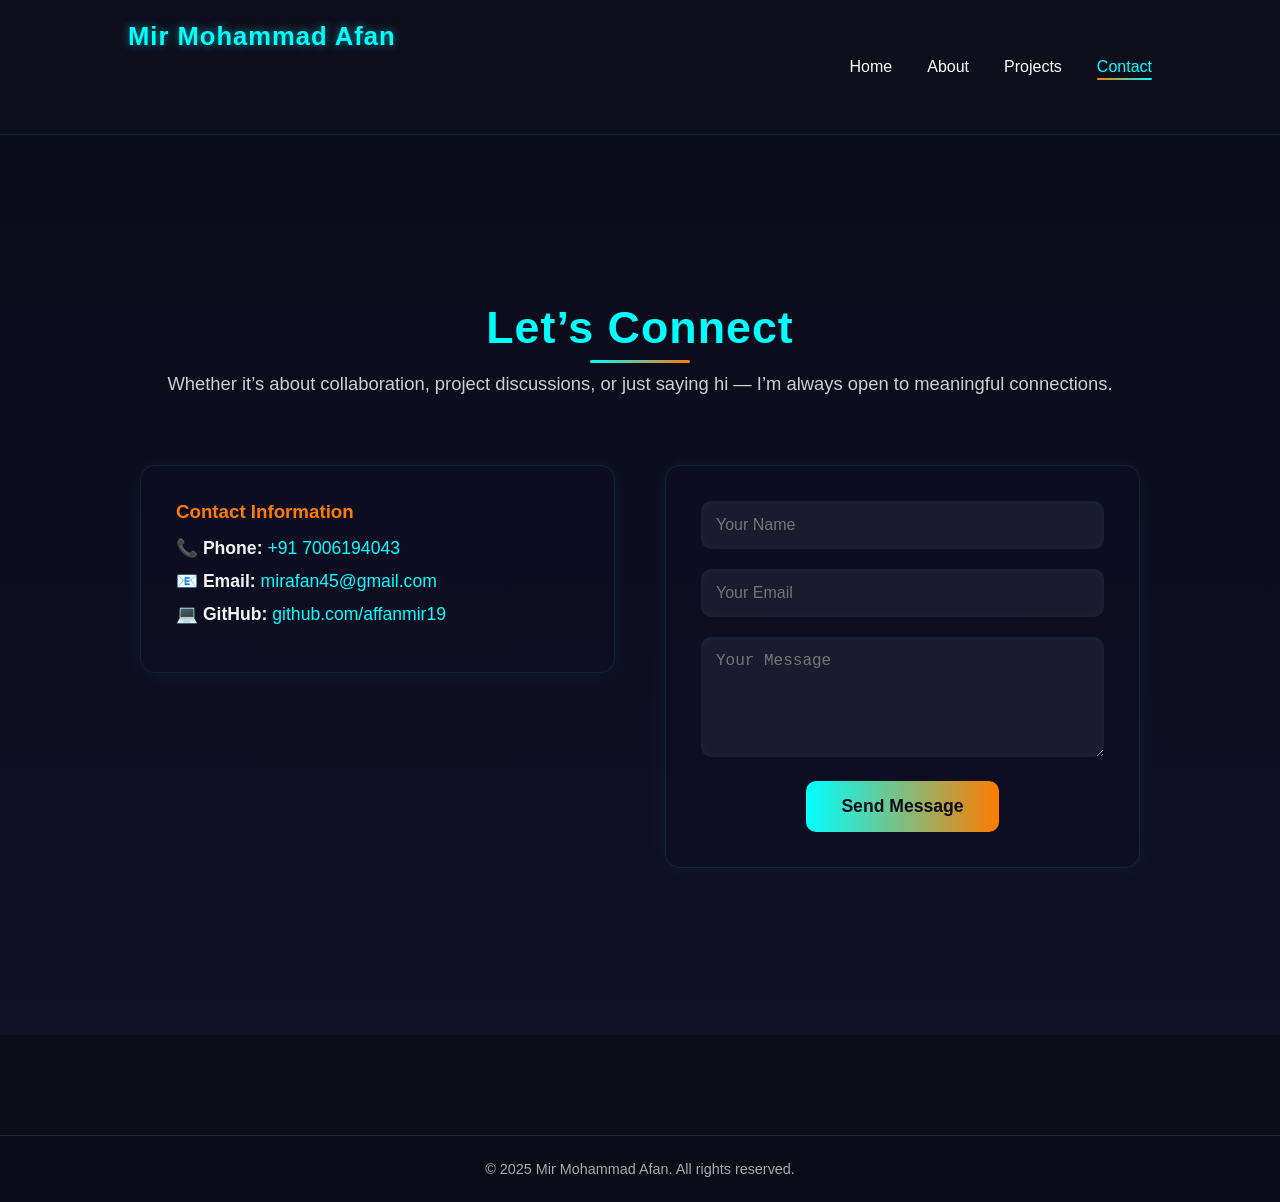
<file: contact.html>
<!DOCTYPE html>
<html lang="en">
  <head>
    <meta charset="UTF-8" />
    <meta name="viewport" content="width=device-width, initial-scale=1.0" />
    <title>Contact | Mir Mohammad Afan</title>
    <link rel="stylesheet" href="style.css" />
  </head>
  <body>
    <!-- ===== NAVBAR ===== -->
    <nav>
      <h2 class="logo">Mir Mohammad Afan</h2>
      <ul class="nav-links">
        <li><a href="index.html">Home</a></li>
        <li><a href="about.html">About</a></li>
        <li><a href="projects.html">Projects</a></li>
        <li><a href="contact.html" class="active">Contact</a></li>
      </ul>
    </nav>

    <!-- ===== CONTACT SECTION ===== -->
    <section class="contact-section">
      <div class="contact-container">
        <h2>Let’s Connect</h2>
        <p class="contact-intro">
          Whether it’s about collaboration, project discussions, or just saying
          hi — I’m always open to meaningful connections.
        </p>

        <div class="contact-grid">
          <!-- Contact Info -->
          <div class="contact-info">
            <h3>Contact Information</h3>
            <p>
              <strong>📞 Phone:</strong>
              <a href="tel:+917006194043">+91 7006194043</a>
            </p>
            <p>
              <strong>📧 Email:</strong>
              <a href="mailto:mirafan45@gmail.com">mirafan45@gmail.com</a>
            </p>
            <p>
              <strong>💻 GitHub:</strong>
              <a href="https://github.com/affanmir19" target="_blank"
                >github.com/affanmir19</a
              >
            </p>
          </div>

          <!-- Contact Form -->
          <form class="contact-form">
            <input type="text" placeholder="Your Name" required />
            <input type="email" placeholder="Your Email" required />
            <textarea rows="5" placeholder="Your Message" required></textarea>
            <button type="submit">Send Message</button>
          </form>
        </div>
      </div>
    </section>

    <!-- ===== FOOTER ===== -->
    <footer>
      <p>© 2025 Mir Mohammad Afan. All rights reserved.</p>
    </footer>
  </body>
</html>
</file>
<file: style.css>
/* ====== General Page Styling ====== */
body {
    background-color: #0d0d1a;
    color: white;
    font-family: "Poppins", sans-serif;
    margin: 0;
    padding: 0;
    scroll-behavior: smooth;
}

/* ===== NAVBAR STYLING (for index.html) ===== */
nav {
    width: 100%;
    display: flex;
    justify-content: space-between;
    align-items: center;
    padding: 22px 10%;
    background: rgba(10, 10, 30, 0.6);
    backdrop-filter: blur(10px);
    position: fixed;
    top: 0;
    left: 0;
    z-index: 1000;
    transition: background 0.4s ease, box-shadow 0.4s ease;
}

nav:hover {
    background: rgba(10, 10, 35, 0.8);
    box-shadow: 0 0 25px rgba(0, 255, 255, 0.05);
}

/* ===== LOGO ===== */
.logo {
    height: 10vh;
    border-radius: 50%;
}

/* ===== NAV LINKS ===== */
.nav-links {
    list-style: none;
    display: flex;
    gap: 40px;
}

.nav-links li a {
    text-decoration: none;
    color: #f5f5f5;
    font-size: 1.05rem;
    font-weight: 500;
    position: relative;
    transition: 0.3s ease;
}

/* ===== Hover underline animation ===== */
.nav-links li a::after {
    content: "";
    position: absolute;
    bottom: -6px;
    left: 0;
    width: 0%;
    height: 2px;
    background: linear-gradient(90deg, #00ffff, #ff7b00);
    border-radius: 2px;
    transition: width 0.4s ease;
}

.nav-links li a:hover::after {
    width: 100%;
}

/* ===== Hover color effect ===== */
.nav-links li a:hover {
    color: #00ffff;
}

/* ===== Active link styling ===== */
.nav-links li a.active {
    color: #ff7b00;
}

.nav-links li a.active::after {
    width: 100%;
    background: linear-gradient(90deg, #ff7b00, #00ffff);
}

/* ===== Responsive Navbar ===== */
@media (max-width: 768px) {
    nav {
        flex-direction: column;
        justify-content: center;
        align-items: center;
        padding: 18px 5%;
    }

    .nav-links {
        flex-wrap: wrap;
        justify-content: center;
        gap: 25px;
    }

    .logo {
        margin-bottom: 10px;
    }

    .nav-links li a {
        font-size: 1rem;
    }
}


/* ====== Hero Section ====== */
.container {
    display: flex;
    flex-direction: column;
    align-items: center;
    justify-content: center;
    height: 100vh;
    text-align: center;
    padding: 0 20px;
}

.container h1 {
    font-size: 2.5rem;
    color: #ffffff;
    margin-bottom: 10px;
}

.container h3 {
    font-size: 1.5rem;
    color: #00ffff;
}

.element {
    color: #ff7b00;
    font-weight: bold;
}

/* ====== About Me Section ====== */
.profile-img {
    width: 180px;
    height: 180px;
    border-radius: 50%;
    overflow: hidden;
    margin-bottom: 20px;
    border: 4px solid transparent;
    background: linear-gradient(45deg, #00ffff, #ff7b00) border-box;
    box-shadow: 0 0 25px rgba(0, 255, 255, 0.3);
    transition: transform 0.5s ease, box-shadow 0.5s ease;
}

.profile-img img {
    width: 100%;
    height: 100%;
    object-fit: cover;
    border-radius: 50%;
}

.about-section {
    max-width: 900px;
    margin: 120px auto;
    padding: 50px;
    background-color: #111122;
    border-radius: 20px;
    box-shadow: 0 0 25px rgba(0, 255, 255, 0.2);
    text-align: center;
}

.about-section h2 {
    font-size: 2rem;
    color: #00ffff;
    margin-bottom: 20px;
}

.about-section p {
    font-size: 1.1rem;
    line-height: 1.8;
    color: #e6e6e6;
    margin-bottom: 20px;
}

/* ====== Scroll Animation ====== */
[data-aos] {
    opacity: 0;
    transition-property: transform, opacity;
}

[data-aos].aos-animate {
    opacity: 1;
    transform: none;
}

/* ====== Scrollbar Design ====== */
::-webkit-scrollbar {
    width: 10px;
}

::-webkit-scrollbar-track {
    background: #0d0d1a;
}

::-webkit-scrollbar-thumb {
    background: linear-gradient(180deg, #00ffff, #ff7b00);
    border-radius: 10px;
}

::-webkit-scrollbar-thumb:hover {
    background: linear-gradient(180deg, #ff7b00, #00ffff);
}


/* ===== Projects Section ===== */
.projects-section {
    max-width: 1100px;
    margin: 100px auto;
    padding: 60px 30px;
    background-color: #111122;
    border-radius: 20px;
    box-shadow: 0 0 25px rgba(0, 255, 255, 0.2);
    text-align: center;
}

.projects-section h2 {
    font-size: 2rem;
    color: #00ffff;
    margin-bottom: 40px;
    position: relative;
}

.projects-section h2::after {
    content: "";
    position: absolute;
    left: 50%;
    bottom: -10px;
    transform: translateX(-50%);
    width: 80px;
    height: 3px;
    background: linear-gradient(90deg, #00ffff, #ff7b00);
    border-radius: 2px;
}

.projects-container {
    display: flex;
    flex-wrap: wrap;
    justify-content: center;
    gap: 30px;
}

/* ===== Project Cards ===== */
.project-card {
    background: #0d0d1a;
    border-radius: 20px;
    padding: 30px;
    width: 320px;
    box-shadow: 0 0 15px rgba(0, 255, 255, 0.1);
    transition: transform 0.5s ease, box-shadow 0.5s ease;
    border: 2px solid transparent;
    background-image: linear-gradient(#0d0d1a, #0d0d1a),
        linear-gradient(45deg, #00ffff, #ff7b00);
    background-origin: border-box;
    background-clip: content-box, border-box;
}

.project-card:hover {
    transform: translateY(-10px);
    box-shadow: 0 0 30px rgba(255, 123, 0, 0.4);
}

.project-card h3 {
    font-size: 1.3rem;
    color: #00ffff;
    margin-bottom: 15px;
}

.project-card p {
    font-size: 1rem;
    color: #ccc;
    line-height: 1.6;
    margin-bottom: 20px;
}

/* ===== GitHub Button ===== */
.github-btn {
    display: inline-flex;
    align-items: center;
    gap: 58px;
    text-decoration: none;
    padding: 10px 18px;
    border-radius: 8px;
    background: linear-gradient(90deg, #00ffff, #ff7b00);
    color: #0d0d1a;
    font-weight: 600;
    transition: all 0.3s ease;
    box-shadow: 0 0 10px rgba(0, 255, 255, 0.3);
}

.github-btn:hover {
    transform: scale(1.05);
    box-shadow: 0 0 20px rgba(255, 123, 0, 0.6);
}

/* ===== Responsive Design ===== */
@media (max-width: 768px) {
    .projects-container {
        flex-direction: column;
        align-items: center;
    }

    .project-card {
        width: 90%;
    }
}

/* ===== Section Divider & Layout Spacing ===== */
section {
    padding: 80px 10%;
    scroll-margin-top: 80px;
}

.section-divider {
    width: 80%;
    height: 2px;
    margin: 60px auto;
    background: linear-gradient(90deg, #00ffff, #ff7b00);
    border-radius: 2px;
    box-shadow: 0 0 15px rgba(0, 255, 255, 0.4);
    animation: glowLine 3s infinite alternate;
}

@keyframes glowLine {
    0% {
        box-shadow: 0 0 10px rgba(0, 255, 255, 0.5);
    }

    100% {
        box-shadow: 0 0 20px rgba(255, 123, 0, 0.6);
    }
}

/* ===== Section Headings (consistent style) ===== */
section h2 {
    font-size: 2rem;
    color: #00ffff;
    margin-bottom: 40px;
    position: relative;
    text-align: center;
    letter-spacing: 1px;
}

section h2::after {
    content: "";
    position: absolute;
    left: 50%;
    bottom: -10px;
    transform: translateX(-50%);
    width: 90px;
    height: 3px;
    background: linear-gradient(90deg, #00ffff, #ff7b00);
    border-radius: 2px;
}

/* ===== Smooth Section Background Gradient ===== */
.about-section {
    background: linear-gradient(180deg, #0d0d1a 0%, #0e0e20 100%);
    border-radius: 25px;
    padding: 80px 10%;
    box-shadow: 0 0 25px rgba(0, 255, 255, 0.1);
}

.projects-section {
    margin-top: 60px;
    background: linear-gradient(180deg, #0e0e20 0%, #0d0d1a 100%);
    border-radius: 25px;
    box-shadow: 0 0 25px rgba(255, 123, 0, 0.1);
}



/* ===== CONTACT PAGE ===== */
.contact-section {
    background: linear-gradient(180deg, #0b0b19 0%, #101026 100%);
    padding: 100px 10%;
    color: #f5f5f5;
    text-align: center;
    position: relative;
    overflow: hidden;
}

.contact-section h2 {
    font-size: 2.5rem;
    color: #00ffff;
    margin-bottom: 15px;
    position: relative;
}

.contact-section h2::after {
    content: "";
    position: absolute;
    bottom: -10px;
    left: 50%;
    transform: translateX(-50%);
    width: 90px;
    height: 3px;
    background: linear-gradient(90deg, #00ffff, #ff7b00);
    border-radius: 2px;
}

.contact-intro {
    font-size: 1.1rem;
    margin-bottom: 60px;
    color: #cfcfcf;
}

/* ===== Contact Grid ===== */
.contact-grid {
    display: grid;
    grid-template-columns: repeat(auto-fit, minmax(320px, 1fr));
    gap: 50px;
    align-items: start;
    max-width: 1000px;
    margin: 0 auto;
}

/* ===== Contact Info ===== */
.contact-details {
    background: rgba(15, 15, 35, 0.8);
    border: 1px solid rgba(0, 255, 255, 0.1);
    padding: 30px;
    border-radius: 15px;
    box-shadow: 0 0 20px rgba(0, 255, 255, 0.05);
    transition: 0.3s ease;
}

.contact-details:hover {
    transform: translateY(-5px);
    box-shadow: 0 0 25px rgba(0, 255, 255, 0.2);
}

.contact-details h3 {
    color: #ff7b00;
    margin-bottom: 20px;
}

.contact-details p {
    margin: 10px 0;
    font-size: 1.1rem;
}

.contact-details a {
    color: #00ffff;
    text-decoration: none;
    transition: color 0.3s ease;
}

.contact-details a:hover {
    color: #ff7b00;
}

/* ===== Contact Form ===== */
.contact-form {
    background: rgba(15, 15, 35, 0.8);
    border: 1px solid rgba(0, 255, 255, 0.1);
    padding: 35px;
    border-radius: 15px;
    box-shadow: 0 0 20px rgba(0, 255, 255, 0.05);
    transition: 0.3s ease;
}

.contact-form:hover {
    transform: translateY(-5px);
    box-shadow: 0 0 25px rgba(0, 255, 255, 0.2);
}

.contact-form input,
.contact-form textarea {
    width: 100%;
    padding: 14px;
    margin-bottom: 20px;
    border: none;
    border-radius: 10px;
    outline: none;
    font-size: 1rem;
    background: #1b1b2f;
    color: #f5f5f5;
    box-shadow: inset 0 0 8px rgba(0, 255, 255, 0.05);
    transition: 0.3s ease;
}

.contact-form input:focus,
.contact-form textarea:focus {
    box-shadow: 0 0 10px rgba(0, 255, 255, 0.3);
    background: #15152a;
}

.contact-form button {
    background: linear-gradient(90deg, #00ffff, #ff7b00);
    border: none;
    padding: 14px 30px;
    border-radius: 10px;
    color: #0d0d1a;
    font-size: 1.1rem;
    font-weight: 600;
    cursor: pointer;
    transition: 0.4s ease;
}

.contact-form button:hover {
    transform: scale(1.05);
    box-shadow: 0 0 25px rgba(0, 255, 255, 0.4);
}

/* ===== Footer ===== */
footer {
    text-align: center;
    padding: 25px;
    margin-top: 60px;
    border-top: 1px solid rgba(255, 255, 255, 0.1);
    font-size: 0.9rem;
    color: #888;
    background: #0b0b19;
}

/* ===== Animations ===== */
@keyframes floatUp {
    0% {
        transform: translateY(20px);
        opacity: 0;
    }

    100% {
        transform: translateY(0);
        opacity: 1;
    }
}

.contact-section h2,
.contact-intro,
.contact-grid {
    animation: floatUp 1.2s ease forwards;
}

/* ===== Responsive ===== */
@media (max-width: 768px) {
    .contact-section {
        padding: 80px 6%;
    }

    .contact-grid {
        gap: 30px;
    }

    .contact-form,
    .contact-details {
        padding: 25px;
    }
}


/* ===== GLOBAL RESET ===== */
* {
    margin: 0;
    padding: 0;
    box-sizing: border-box;
    scroll-behavior: smooth;
}

/* ===== BODY ===== */
body {
    font-family: "Poppins", sans-serif;
    background: #0d0d1a;
    color: #f5f5f5;
    overflow-x: hidden;
}

/* ===== NAVBAR ===== */
nav {
    display: flex;
    justify-content: space-between;
    align-items: center;
    padding: 22px 10%;
    background: rgba(15, 15, 30, 0.6);
    backdrop-filter: blur(12px);
    border-bottom: 1px solid rgba(0, 255, 255, 0.1);
    position: sticky;
    top: 0;
    z-index: 1000;
    transition: background 0.4s ease;
}

nav:hover {
    background: rgba(15, 15, 35, 0.8);
}

.logo {
    font-size: 1.9rem;
    font-weight: 700;
    color: #00ffff;
    transition: 0.3s ease;
}

.logo:hover {
    color: #ff7b00;
    text-shadow: 0 0 10px rgba(255, 123, 0, 0.8);
}

.nav-links {
    list-style: none;
    display: flex;
    gap: 35px;
}

.nav-links li a {
    text-decoration: none;
    color: #e5e5e5;
    font-size: 1.05rem;
    font-weight: 500;
    position: relative;
    transition: color 0.3s ease;
}

.nav-links li a::after {
    content: "";
    position: absolute;
    bottom: -5px;
    left: 0;
    width: 0%;
    height: 2px;
    background: linear-gradient(90deg, #00ffff, #ff7b00);
    transition: width 0.4s ease;
}

.nav-links li a:hover::after {
    width: 100%;
}

.nav-links li a.active {
    color: #ff7b00;
}

.nav-links li a.active::after {
    width: 100%;
}

/* ===== CONTACT SECTION ===== */
.contact-section {
    min-height: 100vh;
    background: linear-gradient(180deg, #0b0b19 0%, #101026 100%);
    padding: 120px 10%;
    color: #f5f5f5;
    display: flex;
    justify-content: center;
    align-items: center;
}

.contact-container {
    max-width: 1100px;
    width: 100%;
    text-align: center;
}

.contact-section h2 {
    font-size: 2.8rem;
    color: #00ffff;
    margin-bottom: 20px;
    position: relative;
}

.contact-section h2::after {
    content: "";
    position: absolute;
    bottom: -10px;
    left: 50%;
    transform: translateX(-50%);
    width: 100px;
    height: 3px;
    background: linear-gradient(90deg, #00ffff, #ff7b00);
    border-radius: 2px;
}

.contact-intro {
    font-size: 1.15rem;
    color: #cfcfcf;
    margin-bottom: 70px;
}

/* ===== GRID LAYOUT ===== */
.contact-grid {
    display: grid;
    grid-template-columns: repeat(auto-fit, minmax(340px, 1fr));
    gap: 50px;
    align-items: start;
}

/* ===== CONTACT INFO ===== */
.contact-info {
    background: rgba(15, 15, 35, 0.85);
    padding: 35px;
    border-radius: 15px;
    border: 1px solid rgba(0, 255, 255, 0.1);
    box-shadow: 0 0 25px rgba(0, 255, 255, 0.05);
    text-align: left;
    transition: transform 0.4s ease, box-shadow 0.4s ease;
}

.contact-info:hover {
    transform: translateY(-6px);
    box-shadow: 0 0 25px rgba(0, 255, 255, 0.2);
}

.contact-info h3 {
    color: #ff7b00;
    margin-bottom: 15px;
}

.contact-info p {
    margin: 12px 0;
    font-size: 1.1rem;
}

.contact-info a {
    color: #00ffff;
    text-decoration: none;
    transition: 0.3s ease;
}

.contact-info a:hover {
    color: #ff7b00;
}

/* ===== CONTACT FORM ===== */
.contact-form {
    background: rgba(15, 15, 35, 0.85);
    padding: 35px;
    border-radius: 15px;
    border: 1px solid rgba(0, 255, 255, 0.1);
    box-shadow: 0 0 25px rgba(0, 255, 255, 0.05);
    transition: transform 0.4s ease, box-shadow 0.4s ease;
}

.contact-form:hover {
    transform: translateY(-6px);
    box-shadow: 0 0 25px rgba(0, 255, 255, 0.2);
}

.contact-form input,
.contact-form textarea {
    width: 100%;
    padding: 15px;
    margin-bottom: 20px;
    border-radius: 10px;
    border: none;
    outline: none;
    font-size: 1rem;
    background: #1b1b2f;
    color: #f5f5f5;
    box-shadow: inset 0 0 8px rgba(0, 255, 255, 0.05);
    transition: 0.3s ease;
}

.contact-form input:focus,
.contact-form textarea:focus {
    box-shadow: 0 0 12px rgba(0, 255, 255, 0.3);
}

.contact-form button {
    background: linear-gradient(90deg, #00ffff, #ff7b00);
    border: none;
    padding: 15px 35px;
    border-radius: 10px;
    color: #0d0d1a;
    font-size: 1.1rem;
    font-weight: 600;
    cursor: pointer;
    transition: 0.4s ease;
}

.contact-form button:hover {
    transform: scale(1.05);
    box-shadow: 0 0 25px rgba(0, 255, 255, 0.4);
}

/* ===== FOOTER ===== */
footer {
    text-align: center;
    padding: 25px;
    font-size: 0.9rem;
    color: #aaa;
    background: #0b0b19;
    border-top: 1px solid rgba(255, 255, 255, 0.1);
    margin-top: 100px;
}

/* ===== RESPONSIVE ===== */
@media (max-width: 768px) {
    nav {
        flex-direction: column;
        padding: 18px 6%;
    }

    .nav-links {
        flex-wrap: wrap;
        justify-content: center;
        gap: 20px;
    }

    .contact-section {
        padding: 100px 7%;
    }

    .contact-grid {
        gap: 35px;
    }
}


/* ===== FOOTER STYLING ===== */
.footer {
    background: linear-gradient(180deg, #0b0b19 0%, #101026 100%);
    padding: 60px 10%;
    text-align: center;
    position: relative;
    overflow: hidden;
    border-top: 1px solid rgba(0, 255, 255, 0.15);
}

/* Subtle glowing background */
.footer::before {
    content: "";
    position: absolute;
    width: 100%;
    height: 100%;
    top: 0;
    left: 0;
    background: radial-gradient(circle at top center, rgba(0, 255, 255, 0.05), transparent 70%);
    z-index: 0;
}

.footer-content {
    position: relative;
    z-index: 2;
}

.footer h3 {
    color: #00ffff;
    font-size: 1.8rem;
    font-weight: 700;
    margin-bottom: 10px;
    text-shadow: 0 0 10px rgba(0, 255, 255, 0.4);
}

.footer p {
    color: #cfcfcf;
    font-size: 1rem;
    margin-bottom: 25px;
    letter-spacing: 0.5px;
}

/* Social Links */
.social-links {
    display: flex;
    justify-content: center;
    gap: 25px;
}

.social-links a {
    color: #f5f5f5;
    font-size: 1.6rem;
    background: rgba(255, 255, 255, 0.05);
    border: 1px solid rgba(0, 255, 255, 0.3);
    padding: 12px;
    border-radius: 50%;
    transition: all 0.4s ease;
}

.social-links a:hover {
    color: #0b0b19;
    background: linear-gradient(90deg, #00ffff, #ff7b00);
    box-shadow: 0 0 25px rgba(0, 255, 255, 0.5);
    transform: translateY(-5px) scale(1.1);
}

/* ===== FOOTER (Compact Version) ===== */
.footer {
    background: #0b0b19;
    padding: 25px 10%;
    text-align: center;
    border-top: 1px solid rgba(0, 255, 255, 0.1);
    position: relative;
}

.footer-content {
    display: flex;
    flex-direction: column;
    align-items: center;
    gap: 10px;
}

.footer h3 {
    color: #00ffff;
    font-size: 1.2rem;
    font-weight: 600;
    letter-spacing: 0.5px;
    text-shadow: 0 0 8px rgba(0, 255, 255, 0.3);
    margin-bottom: 5px;
}

/* Social Links */
.social-links {
    display: flex;
    justify-content: center;
    gap: 18px;
    margin-bottom: 5px;
}

.social-links a {
    color: #f5f5f5;
    font-size: 1.2rem;
    padding: 8px;
    border-radius: 50%;
    border: 1px solid rgba(0, 255, 255, 0.3);
    transition: all 0.3s ease;
}

.social-links a:hover {
    background: linear-gradient(90deg, #00ffff, #ff7b00);
    color: #0b0b19;
    transform: scale(1.1);
    box-shadow: 0 0 15px rgba(0, 255, 255, 0.4);
}

/* Footer bottom */
.footer-bottom {
    border-top: 1px solid rgba(0, 255, 255, 0.1);
    margin-top: 10px;
    padding-top: 8px;
}

.footer-bottom p {
    font-size: 0.85rem;
    color: #9f9f9f;
    letter-spacing: 0.5px;
}

/* Responsive */
@media (max-width: 768px) {
    .footer h3 {
        font-size: 1rem;
    }

    .social-links a {
        font-size: 1rem;
        padding: 6px;
    }

    .footer-bottom p {
        font-size: 0.8rem;
    }
}


/* ===== NAVBAR ===== */
.navbar {
    display: flex;
    justify-content: space-between;
    align-items: center;
    padding: 18px 10%;
    background: rgba(11, 11, 25, 0.9);
    backdrop-filter: blur(8px);
    position: sticky;
    top: 0;
    z-index: 1000;
    border-bottom: 1px solid rgba(0, 255, 255, 0.2);
}

.logo {
    font-size: 1.5rem;
    font-weight: 700;
    color: #00ffff;
    letter-spacing: 0.5px;
    text-shadow: 0 0 8px rgba(0, 255, 255, 0.5);
}

.nav-links {
    list-style: none;
    display: flex;
    gap: 30px;
}

.nav-links li a {
    text-decoration: none;
    color: #f5f5f5;
    font-weight: 500;
    position: relative;
    transition: 0.3s;
}

.nav-links li a:hover,
.nav-links li a.active {
    color: #00ffff;
}

.nav-links li a::after {
    content: "";
    position: absolute;
    bottom: -5px;
    left: 0;
    width: 0;
    height: 2px;
    background: #00ffff;
    transition: 0.3s ease;
}

.nav-links li a:hover::after,
.nav-links li a.active::after {
    width: 100%;
}

/* ==============================
   NAVBAR STYLING
============================== */
.navbar {
    position: fixed;
    top: 0;
    width: 100%;
    background: rgba(10, 10, 26, 0.95);
    display: flex;
    justify-content: space-between;
    align-items: center;
    padding: 18px 6%;
    z-index: 1000;
    backdrop-filter: blur(10px);
    border-bottom: 1px solid rgba(255, 255, 255, 0.05);
}

.logo {
    color: #00ffff;
    font-size: 1.6rem;
    font-weight: 700;
    letter-spacing: 1px;
}

.nav-links {
    display: flex;
    list-style: none;
    gap: 35px;
    transition: all 0.4s ease;
}

.nav-links li a {
    text-decoration: none;
    color: #fff;
    font-size: 1rem;
    transition: color 0.3s ease;
}

.nav-links li a:hover,
.nav-links li a.active {
    color: #00ffff;
}

/* ==============================
   HAMBURGER MENU
============================== */
.hamburger {
    display: none;
    flex-direction: column;
    cursor: pointer;
    z-index: 1100;
}

.hamburger span {
    height: 3px;
    width: 25px;
    background: #00ffff;
    margin-bottom: 5px;
    border-radius: 3px;
    transition: 0.3s ease-in;
}

/* ==============================
   RESPONSIVENESS
============================== */
@media (max-width: 768px) {
    .hamburger {
        display: flex;
    }

    .nav-links {
        position: absolute;
        top: 65px;
        right: 0;
        width: 100%;
        flex-direction: column;
        align-items: center;
        gap: 25px;
        background: rgba(10, 10, 26, 0.97);
        padding: 25px 0;
        transform: translateY(-200%);
        opacity: 0;
        transition: all 0.4s ease;
    }

    .nav-links.active {
        transform: translateY(0);
        opacity: 1;
    }

    .hamburger.active span:nth-child(1) {
        transform: rotate(50deg) translateY(10px);
    }

    .hamburger.active span:nth-child(2) {
        opacity: 0;
    }

    .hamburger.active span:nth-child(3) {
        transform: rotate(-40deg) translateY(-10px);
    }
}
</file>
